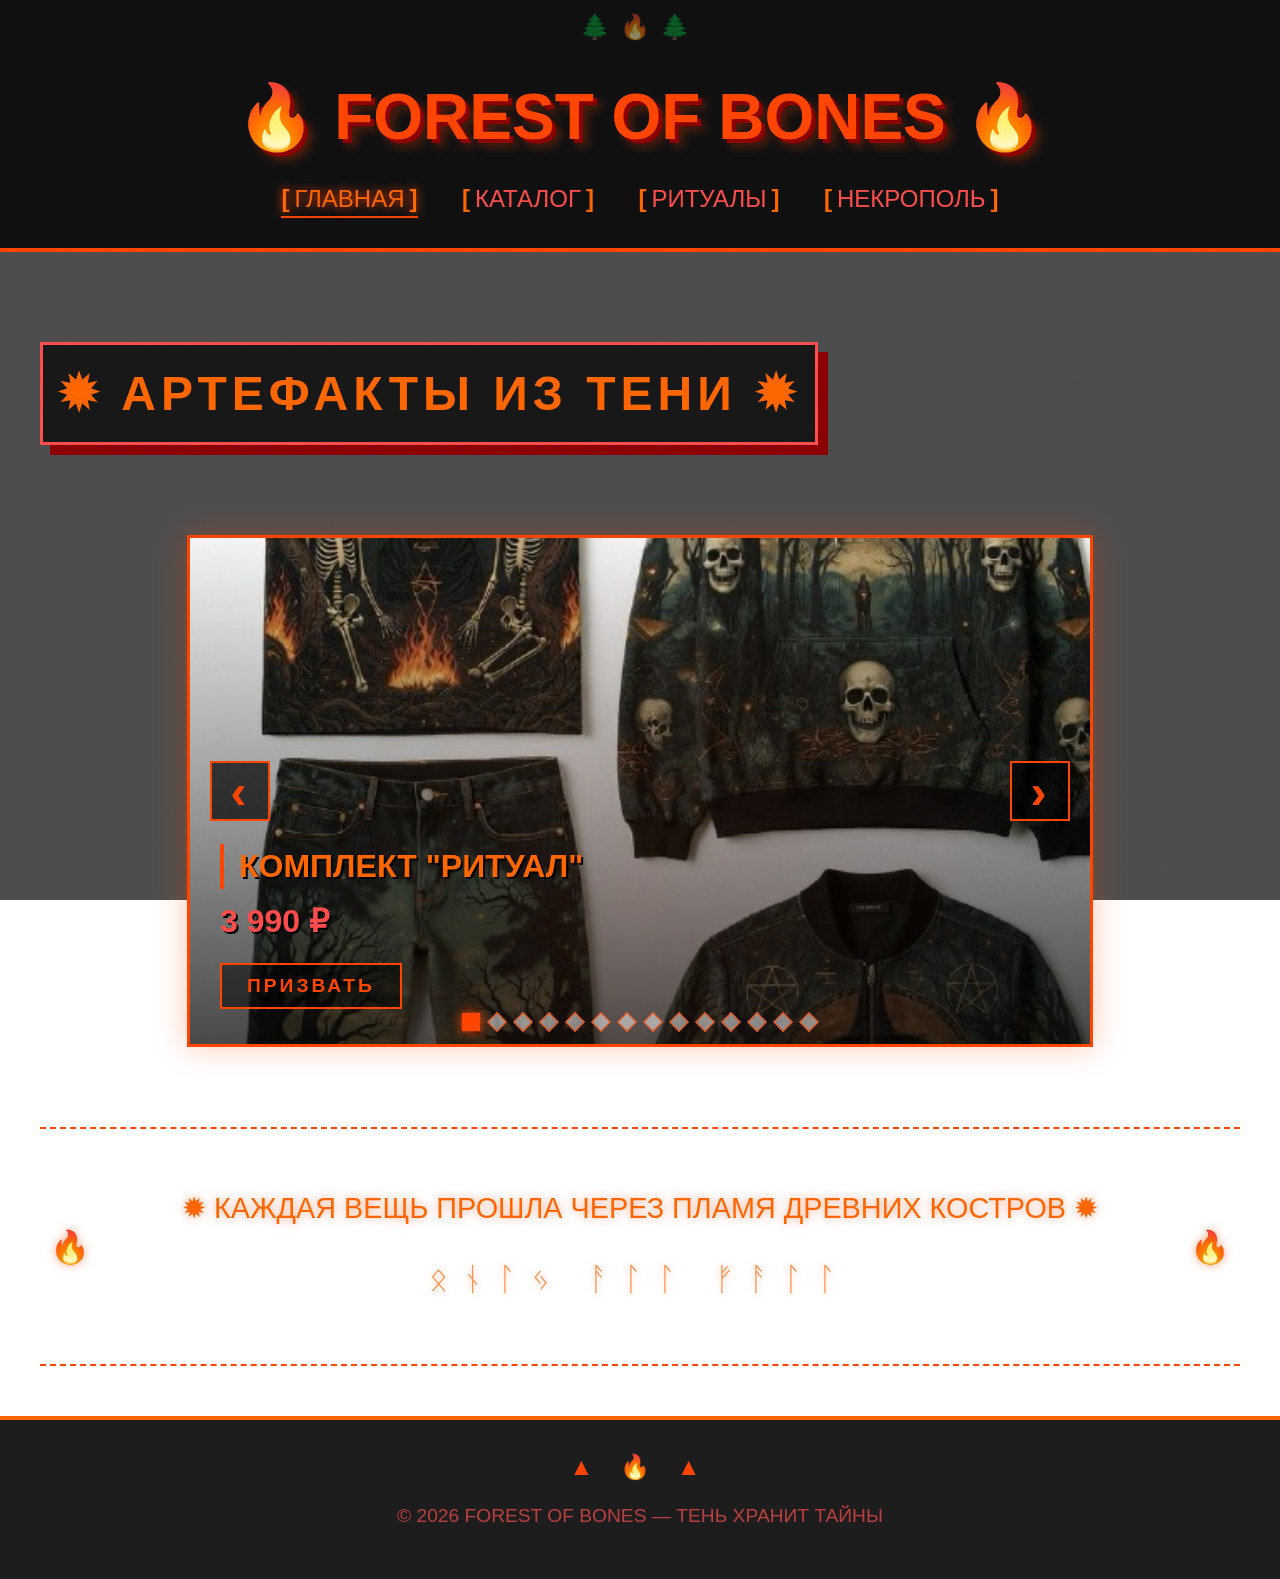
<file: index.html>
<!DOCTYPE html>
<html lang="ru">
<head>
    <meta charset="UTF-8">
    <meta name="viewport" content="width=device-width, initial-scale=1.0">
    <title>FOREST OF BONES | Оккультная одежда</title>
    <link rel="stylesheet" href="style.css">
</head>
<body>
    <header>
        <h1>🔥 FOREST OF BONES 🔥</h1>
        <nav>
    <a href="index.html" class="active">Главная</a>
    <a href="tshirts.html">Каталог</a>
    <a href="#">Ритуалы</a>
    <a href="#">Некрополь</a>
</nav>
    </header>
    
    <main>
        <h2>✹ АРТЕФАКТЫ ИЗ ТЕНИ ✹</h2>
        
        <div class="slider-container">
            <div class="slider">
                <!-- Все 14 фоток будут здесь -->
                <div class="slide">
                    <img src="products/фото1.jpg" alt="Оккультная одежда 1">
                    <div class="slide-overlay"></div>
                    <div class="slide-content">
                        <h3>КОМПЛЕКТ "РИТУАЛ"</h3>
                        <p class="slide-price">3 990 ₽</p>
                        <button class="occult-btn">ПРИЗВАТЬ</button>
                    </div>
                </div>
                
                <div class="slide">
                    <img src="products/фото2.jpg" alt="Оккультная одежда 2">
                    <div class="slide-overlay"></div>
                    <div class="slide-content">
                        <h3>КОМПЛЕКТ "PYREBORN COVEN"</h3>
                        <p class="slide-price">5 990 ₽</p>
                        <button class="occult-btn">ПРИЗВАТЬ</button>
                    </div>
                </div>
                
                <div class="slide">
                    <img src="products/фото3.jpg" alt="Оккультная одежда 3">
                    <div class="slide-overlay"></div>
                    <div class="slide-content">
                        <h3>КОМПЛЕКТ "ПЛЯСКА КОСТЕЙ"</h3>
                        <p class="slide-price">4 990 ₽</p>
                        <button class="occult-btn">ПРИЗВАТЬ</button>
                    </div>
                </div>
                
                <div class="slide">
                    <img src="products/фото4.jpg" alt="Оккультная одежда 4">
                    <div class="slide-overlay"></div>
                    <div class="slide-content">
                        <h3>КОМПЛЕКТ "ОГОНЬ ИЗНУТРИ"</h3>
                        <p class="slide-price">7 990 ₽</p>
                        <button class="occult-btn">ПРИЗВАТЬ</button>
                    </div>
                </div>
                
                <div class="slide">
                    <img src="products/фото5.jpg" alt="Оккультная одежда 5">
                    <div class="slide-overlay"></div>
                    <div class="slide-content">
                        <h3>КОМПЛЕКТ "ЧЕРЕП В ТУМАНЕ"</h3>
                        <p class="slide-price">3 490 ₽</p>
                        <button class="occult-btn">ПРИЗВАТЬ</button>
                    </div>
                </div>
                
                <div class="slide">
                    <img src="products/фото6.jpg" alt="Оккультная одежда 6">
                    <div class="slide-overlay"></div>
                    <div class="slide-content">
                        <h3>КОМПЛЕКТ "ТЕНЬ ШАМАНА"</h3>
                        <p class="slide-price">2 990 ₽</p>
                        <button class="occult-btn">ПРИЗВАТЬ</button>
                    </div>
                </div>
                
                <div class="slide">
                    <img src="products/фото7.jpg" alt="Оккультная одежда 7">
                    <div class="slide-overlay"></div>
                    <div class="slide-content">
                        <h3>КОМПЛЕКТ "РУНЫ КРОВИ"</h3>
                        <p class="slide-price">3 990 ₽</p>
                        <button class="occult-btn">ПРИЗВАТЬ</button>
                    </div>
                </div>
                
                <div class="slide">
                    <img src="products/фото8.jpg" alt="Оккультная одежда 8">
                    <div class="slide-overlay"></div>
                    <div class="slide-content">
                        <h3>КОМПЛЕКТ "ЛЕС МЁРТВЫХ"</h3>
                        <p class="slide-price">5 990 ₽</p>
                        <button class="occult-btn">ПРИЗВАТЬ</button>
                    </div>
                </div>
                
                <div class="slide">
                    <img src="products/фото9.jpg" alt="Оккультная одежда 9">
                    <div class="slide-overlay"></div>
                    <div class="slide-content">
                        <h3>КОМПЛЕКТ "КОСТРИЩЕ"</h3>
                        <p class="slide-price">4 990 ₽</p>
                        <button class="occult-btn">ПРИЗВАТЬ</button>
                    </div>
                </div>
                
                <div class="slide">
                    <img src="products/фото10.jpg" alt="Оккультная одежда 10">
                    <div class="slide-overlay"></div>
                    <div class="slide-content">
                        <h3>КОМПЛЕКТ "ШАЛАШ ШАМАНА"</h3>
                        <p class="slide-price">8 990 ₽</p>
                        <button class="occult-btn">ПРИЗВАТЬ</button>
                    </div>
                </div>
                
                <div class="slide">
                    <img src="products/фото11.jpg" alt="Оккультная одежда 11">
                    <div class="slide-overlay"></div>
                    <div class="slide-content">
                        <h3>КОМПЛЕКТ "ПАЛЬЦЫ СКЕЛЕТА"</h3>
                        <p class="slide-price">990 ₽</p>
                        <button class="occult-btn">ПРИЗВАТЬ</button>
                    </div>
                </div>
                
                <div class="slide">
                    <img src="products/фото12.jpg" alt="Оккультная одежда 12">
                    <div class="slide-overlay"></div>
                    <div class="slide-content">
                        <h3>КОМПЛЕКТ "ТЕНЬ НОЧИ"</h3>
                        <p class="slide-price">6 990 ₽</p>
                        <button class="occult-btn">ПРИЗВАТЬ</button>
                    </div>
                </div>
                
                <div class="slide">
                    <img src="products/фото13.jpg" alt="Оккультная одежда 13">
                    <div class="slide-overlay"></div>
                    <div class="slide-content">
                        <h3>КОМПЛЕКТ "ЛИК БЕЗДНЫ"</h3>
                        <p class="slide-price">2 490 ₽</p>
                        <button class="occult-btn">ПРИЗВАТЬ</button>
                    </div>
                </div>
                
                <div class="slide">
                    <img src="products/фото14.jpg" alt="Оккультная одежда 14">
                    <div class="slide-overlay"></div>
                    <div class="slide-content">
                        <h3>КОМПЛЕКТ "КОГТИ ВОРОНА"</h3>
                        <p class="slide-price">1 990 ₽</p>
                        <button class="occult-btn">ПРИЗВАТЬ</button>
                    </div>
                </div>
            </div>
            
            <!-- Кнопки управления слайдером -->
            <button class="slider-btn prev-btn">‹</button>
            <button class="slider-btn next-btn">›</button>
            
            <!-- Индикаторы (точечки) -->
            <div class="slider-dots">
                <!-- JavaScript создаст их автоматически -->
            </div>
        </div>
        
        <!-- Мистическая секция -->
        <div class="ritual-section">
            <p>✹ КАЖДАЯ ВЕЩЬ ПРОШЛА ЧЕРЕЗ ПЛАМЯ ДРЕВНИХ КОСТРОВ ✹</p>
            <p class="small-runes">ᛟᚾᛚᛃ ᚨᛚᛚ ᚠᚨᛚᛚ</p>
        </div>
    </main>
    
    <footer>
        <p>© 2026 FOREST OF BONES — ТЕНЬ ХРАНИТ ТАЙНЫ</p>
    </footer>

    <!-- Подключаем JavaScript -->
    <script src="script.js"></script>
</body>
</html>
</file>
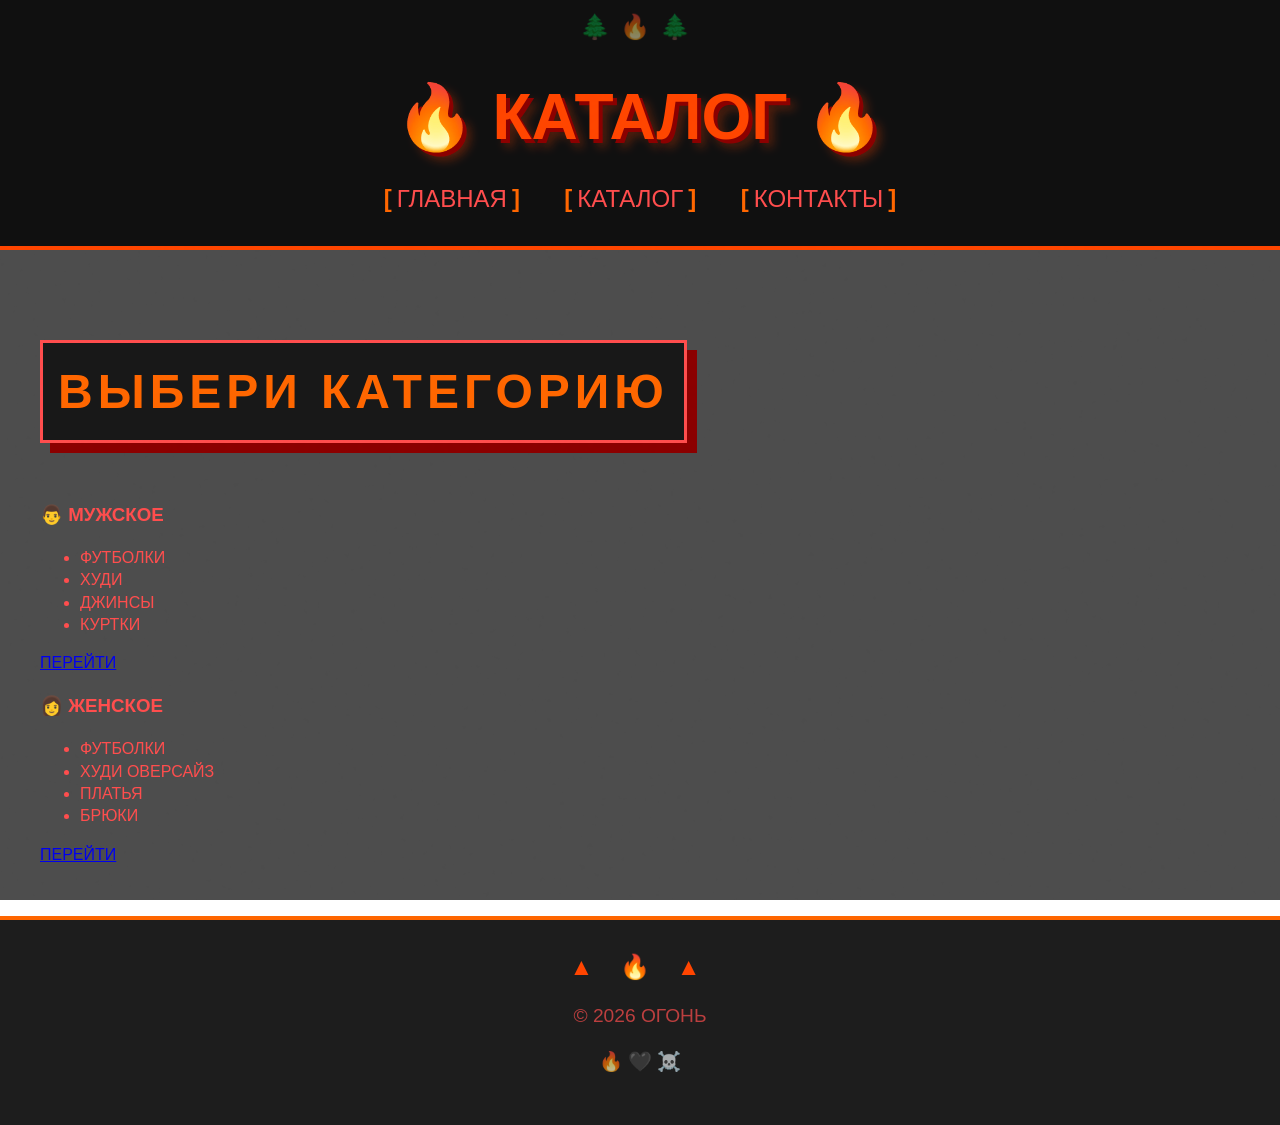
<file: catalog.html>
<!DOCTYPE html>
<html lang="ru">
<head>
    <meta charset="UTF-8">
    <meta name="viewport" content="width=device-width, initial-scale=1.0">
    <title>Каталог | ОГОНЬ</title>
    <link rel="stylesheet" href="style.css">
</head>
<body>
    <header>
        <h1>🔥 КАТАЛОГ 🔥</h1>
        <nav>
            <a href="index.html">Главная</a>
            <a href="catalog.html">Каталог</a>
            <a href="#contacts">Контакты</a>
        </nav>
    </header>
    
    <main>
        <h2>ВЫБЕРИ КАТЕГОРИЮ</h2>
        
        <div class="catalog-categories">
            <div class="catalog-card catalog-card-men">
                <h3>👨 МУЖСКОЕ</h3>
                <ul class="category-list">
                    <li>Футболки</li>
                    <li>Худи</li>
                    <li>Джинсы</li>
                    <li>Куртки</li>
                </ul>
                <a href="men.html" class="catalog-button">ПЕРЕЙТИ</a>
            </div>
            
            <div class="catalog-card catalog-card-women">
                <h3>👩 ЖЕНСКОЕ</h3>
                <ul class="category-list">
                    <li>Футболки</li>
                    <li>Худи оверсайз</li>
                    <li>Платья</li>
                    <li>Брюки</li>
                </ul>
                <a href="women.html" class="catalog-button">ПЕРЕЙТИ</a>
            </div>
        </div>
    </main>
    
    <footer>
        <p>© 2026 ОГОНЬ</p>
        <p>🔥 🖤 ☠️</p>
    </footer>
</body>
</html>
</file>
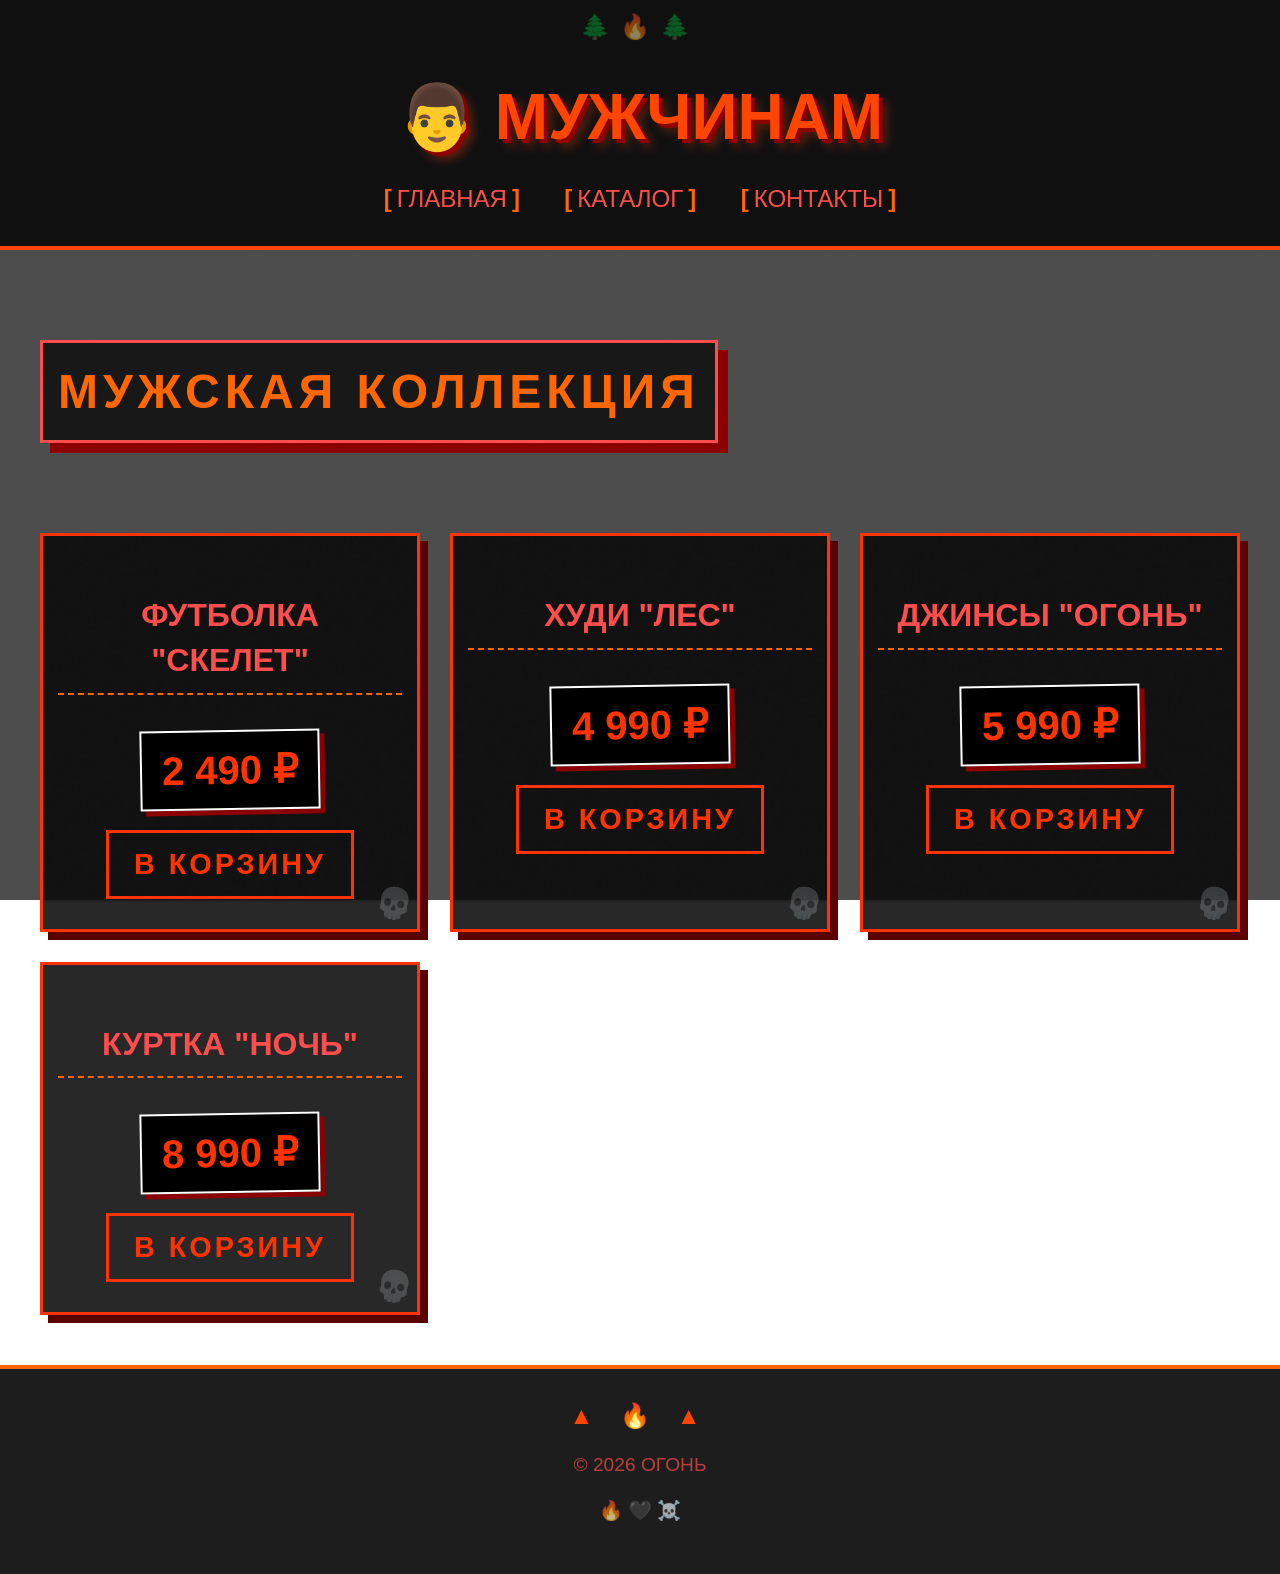
<file: men.html>
<!DOCTYPE html>
<html lang="ru">
<head>
    <meta charset="UTF-8">
    <meta name="viewport" content="width=device-width, initial-scale=1.0">
    <title>Мужчинам | ОГОНЬ</title>
    <link rel="stylesheet" href="style.css">
</head>
<body>
    <header>
        <h1>👨 МУЖЧИНАМ</h1>
        <nav>
            <a href="index.html">Главная</a>
            <a href="catalog.html">Каталог</a>
            <a href="#contacts">Контакты</a>
        </nav>
    </header>
    
    <main>
        <h2>МУЖСКАЯ КОЛЛЕКЦИЯ</h2>
        
        <div class="products">
            <div class="product-card">
                <h3>Футболка "СКЕЛЕТ"</h3>
                <p class="price">2 490 ₽</p>
                <button onclick="alert('Добавлено в корзину')">В КОРЗИНУ</button>
            </div>
            <div class="product-card">
                <h3>Худи "ЛЕС"</h3>
                <p class="price">4 990 ₽</p>
                <button onclick="alert('Добавлено в корзину')">В КОРЗИНУ</button>
            </div>
            <div class="product-card">
                <h3>Джинсы "ОГОНЬ"</h3>
                <p class="price">5 990 ₽</p>
                <button onclick="alert('Добавлено в корзину')">В КОРЗИНУ</button>
            </div>
            <div class="product-card">
                <h3>Куртка "НОЧЬ"</h3>
                <p class="price">8 990 ₽</p>
                <button onclick="alert('Добавлено в корзину')">В КОРЗИНУ</button>
            </div>
        </div>
    </main>
    
    <footer>
        <p>© 2026 ОГОНЬ</p>
        <p>🔥 🖤 ☠️</p>
    </footer>
</body>
</html>
</file>
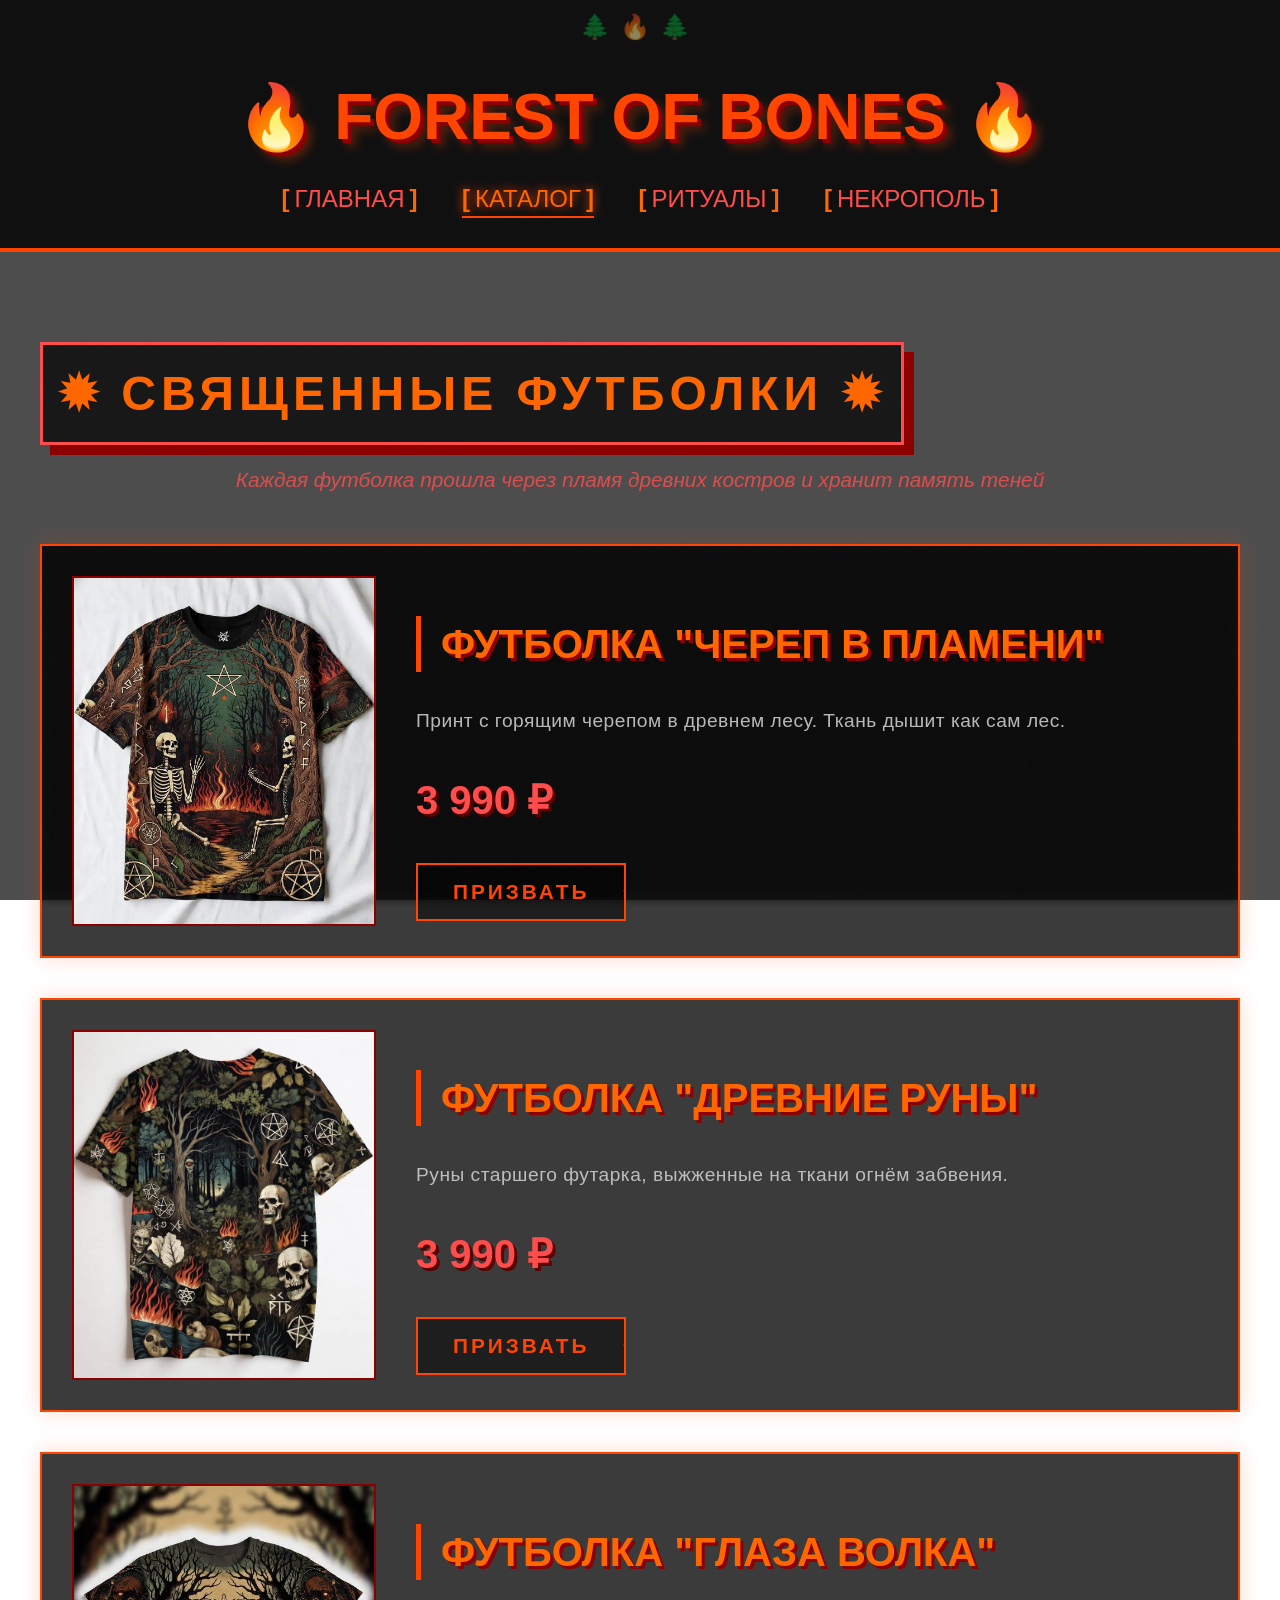
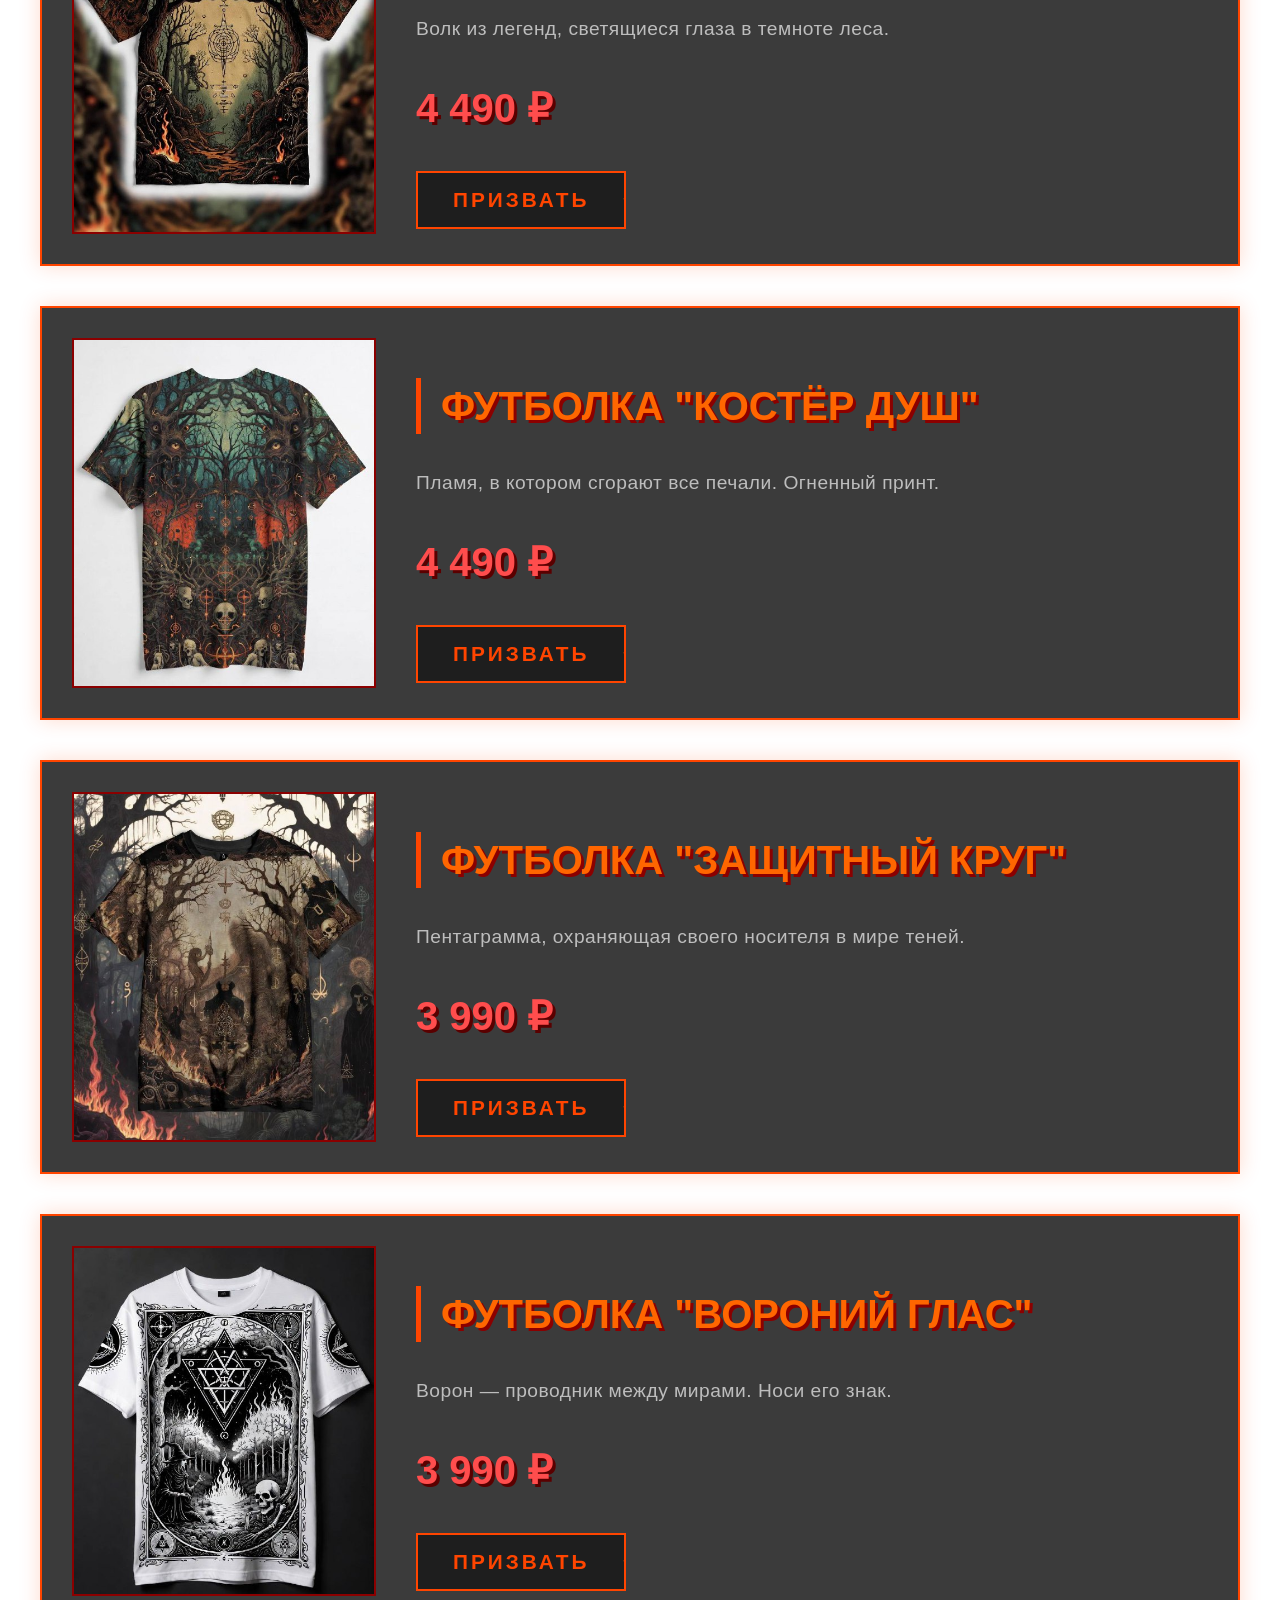
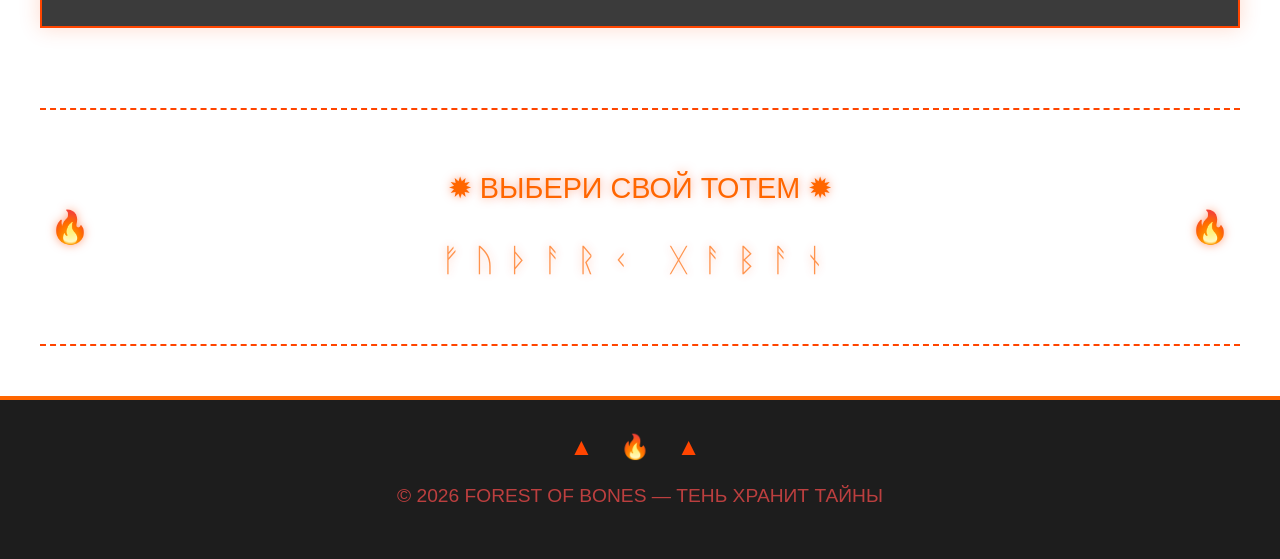
<file: tshirts.html>
<!DOCTYPE html>
<html lang="ru">
<head>
    <meta charset="UTF-8">
    <meta name="viewport" content="width=device-width, initial-scale=1.0">
    <title>Футболки | FOREST OF BONES</title>
    <link rel="stylesheet" href="style.css">
</head>
<body>
    <header>
        <h1>🔥 FOREST OF BONES 🔥</h1>
        <nav>
            <a href="index.html">Главная</a>
            <a href="tshirts.html" class="active">Каталог</a>
            <a href="#">Ритуалы</a>
            <a href="#">Некрополь</a>
        </nav>
    </header>
    
    <main>
        <h2>✹ СВЯЩЕННЫЕ ФУТБОЛКИ ✹</h2>
        <p class="category-description">Каждая футболка прошла через пламя древних костров и хранит память теней</p>
        
        <div class="vertical-catalog">
            <!-- Футболка 1 -->
            <div class="vertical-item">
                <div class="vertical-image">
                    <img src="tshirts/футболка1.jpg" alt="Футболка с черепом">
                    <div class="flame-overlay"></div>
                </div>
                <div class="vertical-info">
                    <h3>ФУТБОЛКА "ЧЕРЕП В ПЛАМЕНИ"</h3>
                    <p class="vertical-description">Принт с горящим черепом в древнем лесу. Ткань дышит как сам лес.</p>
                    <p class="vertical-price">3 990 ₽</p>
                    <button class="occult-btn">ПРИЗВАТЬ</button>
                </div>
            </div>

            <!-- Футболка 2 -->
            <div class="vertical-item">
                <div class="vertical-image">
                    <img src="tshirts/футболка2.jpg" alt="Футболка с рунами">
                    <div class="flame-overlay"></div>
                </div>
                <div class="vertical-info">
                    <h3>ФУТБОЛКА "ДРЕВНИЕ РУНЫ"</h3>
                    <p class="vertical-description">Руны старшего футарка, выжженные на ткани огнём забвения.</p>
                    <p class="vertical-price">3 990 ₽</p>
                    <button class="occult-btn">ПРИЗВАТЬ</button>
                </div>
            </div>

            <!-- Футболка 3 -->
            <div class="vertical-item">
                <div class="vertical-image">
                    <img src="tshirts/футболка3.jpg" alt="Футболка с волком">
                    <div class="flame-overlay"></div>
                </div>
                <div class="vertical-info">
                    <h3>ФУТБОЛКА "ГЛАЗА ВОЛКА"</h3>
                    <p class="vertical-description">Волк из легенд, светящиеся глаза в темноте леса.</p>
                    <p class="vertical-price">4 490 ₽</p>
                    <button class="occult-btn">ПРИЗВАТЬ</button>
                </div>
            </div>

            <!-- Футболка 4 -->
            <div class="vertical-item">
                <div class="vertical-image">
                    <img src="tshirts/футболка4.jpg" alt="Футболка с костром">
                    <div class="flame-overlay"></div>
                </div>
                <div class="vertical-info">
                    <h3>ФУТБОЛКА "КОСТЁР ДУШ"</h3>
                    <p class="vertical-description">Пламя, в котором сгорают все печали. Огненный принт.</p>
                    <p class="vertical-price">4 490 ₽</p>
                    <button class="occult-btn">ПРИЗВАТЬ</button>
                </div>
            </div>

            <!-- Футболка 5 -->
            <div class="vertical-item">
                <div class="vertical-image">
                    <img src="tshirts/футболка5.jpg" alt="Футболка с пентаграммой">
                    <div class="flame-overlay"></div>
                </div>
                <div class="vertical-info">
                    <h3>ФУТБОЛКА "ЗАЩИТНЫЙ КРУГ"</h3>
                    <p class="vertical-description">Пентаграмма, охраняющая своего носителя в мире теней.</p>
                    <p class="vertical-price">3 990 ₽</p>
                    <button class="occult-btn">ПРИЗВАТЬ</button>
                </div>
            </div>

            <!-- Футболка 6 -->
            <div class="vertical-item">
                <div class="vertical-image">
                    <img src="tshirts/футболка6.jpg" alt="Футболка с вороном">
                    <div class="flame-overlay"></div>
                </div>
                <div class="vertical-info">
                    <h3>ФУТБОЛКА "ВОРОНИЙ ГЛАС"</h3>
                    <p class="vertical-description">Ворон — проводник между мирами. Носи его знак.</p>
                    <p class="vertical-price">3 990 ₽</p>
                    <button class="occult-btn">ПРИЗВАТЬ</button>
                </div>
            </div>
        </div>

        <!-- Мистическая секция -->
        <div class="ritual-section">
            <p>✹ ВЫБЕРИ СВОЙ ТОТЕМ ✹</p>
            <p class="small-runes">ᚠᚢᚦᚨᚱᚲ ᚷᚨᛒᚨᚾ</p>
        </div>
    </main>
    
    <footer>
        <p>© 2026 FOREST OF BONES — ТЕНЬ ХРАНИТ ТАЙНЫ</p>
    </footer>

    <script src="script.js"></script>
</body>
</html>
</file>
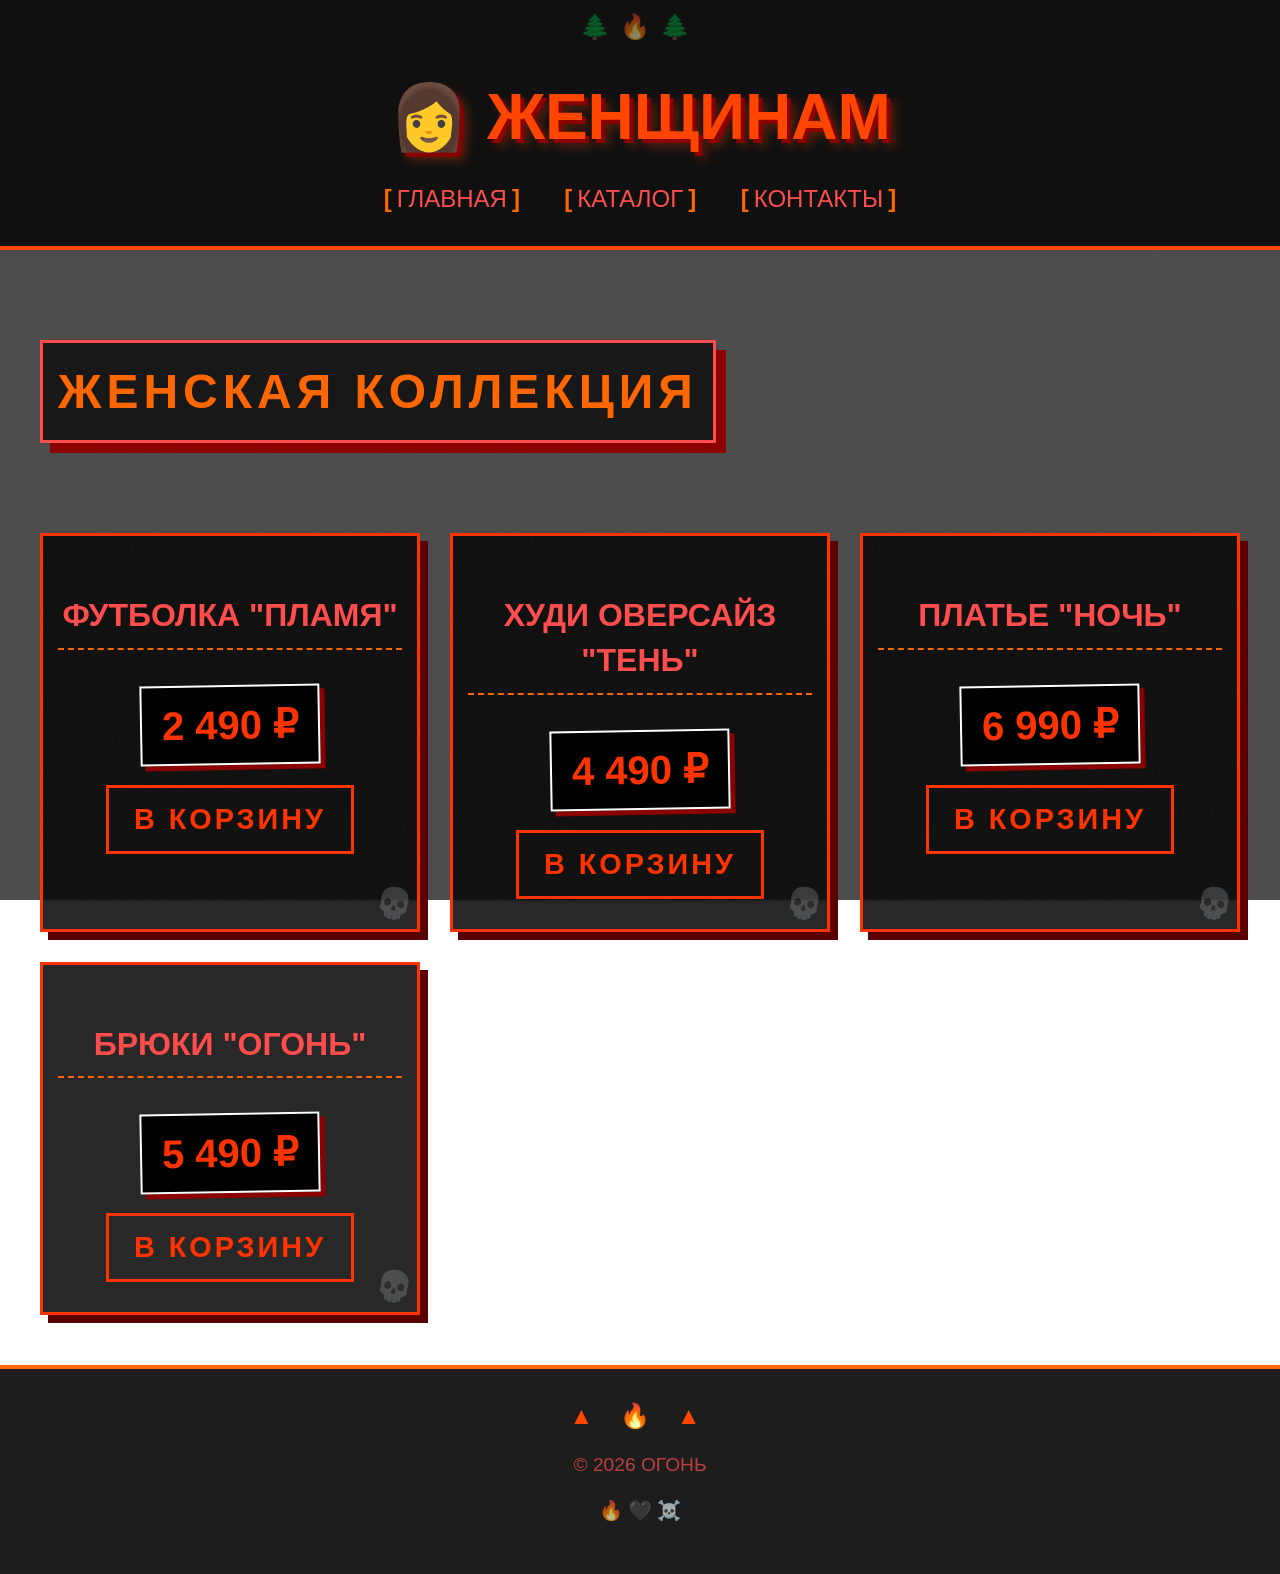
<file: women.html>
<!DOCTYPE html>
<html lang="ru">
<head>
    <meta charset="UTF-8">
    <meta name="viewport" content="width=device-width, initial-scale=1.0">
    <title>Женщинам | ОГОНЬ</title>
    <link rel="stylesheet" href="style.css">
</head>
<body>
    <header>
        <h1>👩 ЖЕНЩИНАМ</h1>
        <nav>
            <a href="index.html">Главная</a>
            <a href="catalog.html">Каталог</a>
            <a href="#contacts">Контакты</a>
        </nav>
    </header>
    
    <main>
        <h2>ЖЕНСКАЯ КОЛЛЕКЦИЯ</h2>
        
        <div class="products">
            <div class="product-card">
                <h3>Футболка "ПЛАМЯ"</h3>
                <p class="price">2 490 ₽</p>
                <button onclick="alert('Добавлено в корзину')">В КОРЗИНУ</button>
            </div>
            <div class="product-card">
                <h3>Худи оверсайз "ТЕНЬ"</h3>
                <p class="price">4 490 ₽</p>
                <button onclick="alert('Добавлено в корзину')">В КОРЗИНУ</button>
            </div>
            <div class="product-card">
                <h3>Платье "НОЧЬ"</h3>
                <p class="price">6 990 ₽</p>
                <button onclick="alert('Добавлено в корзину')">В КОРЗИНУ</button>
            </div>
            <div class="product-card">
                <h3>Брюки "ОГОНЬ"</h3>
                <p class="price">5 490 ₽</p>
                <button onclick="alert('Добавлено в корзину')">В КОРЗИНУ</button>
            </div>
        </div>
    </main>
    
    <footer>
        <p>© 2026 ОГОНЬ</p>
        <p>🔥 🖤 ☠️</p>
    </footer>
</body>
</html>
</file>
<file: style.css>
/* ===== ОСНОВНОЙ ФОН САЙТА ===== */
html, body {
    margin: 0;
    padding: 0;
    min-height: 100vh;
    width: 100%;
}

body {
    /* Фоновое изображение - правильный путь с пробелом */
    background-image: url('C:/Users/79152/Desktop/clothing/задний фон для сайта/фотка1.jpg');
    
    /* Настройки отображения */
    background-size: cover;
    background-position: center;
    background-attachment: fixed;
    background-repeat: no-repeat;
    
    /* Цвет текста по умолчанию */
    color: #ff4d4d;
    font-family: 'Arial Black', sans-serif;
    line-height: 1.4;
    text-transform: uppercase;
    position: relative;
}

/* Тёмная подложка поверх фона */
body::before {
    content: "";
    position: fixed;
    top: 0;
    left: 0;
    width: 100%;
    height: 100%;
    background-color: rgba(0, 0, 0, 0.7);
    z-index: -1;
}

/* Текстура шума */
body::after {
    content: "";
    position: fixed;
    top: 0;
    left: 0;
    width: 100%;
    height: 100%;
    background-image: url('data:image/svg+xml,%3Csvg viewBox="0 0 200 200" xmlns="http://www.w3.org/2000/svg"%3E%3Cfilter id="noise"%3E%3CfeTurbulence type="fractalNoise" baseFrequency="0.65" numOctaves="3" stitchTiles="stitch"/%3E%3C/filter%3E%3Crect width="100%25" height="100%25" filter="url(%23noise)" opacity="0.1"/%3E%3C/svg%3E');
    opacity: 0.1;
    pointer-events: none;
    z-index: 9998;
    mix-blend-mode: overlay;
}

/* ===== ШАПКА САЙТА ===== */
header {
    background-color: rgba(0, 0, 0, 0.8);
    border-bottom: 4px solid #ff4500;
    padding: 30px 20px;
    text-align: center;
    position: relative;
}

header::before {
    content: "🌲🔥🌲";
    position: absolute;
    top: 10px;
    left: 50%;
    transform: translateX(-50%);
    color: #ff6600;
    font-size: 24px;
    opacity: 0.5;
    letter-spacing: 10px;
}

h1 {
    font-size: 4rem;
    color: #ff4500;
    text-shadow: 
        4px 4px 0 #8b0000,
        8px 8px 10px rgba(255, 69, 0, 0.3);
    margin-bottom: 10px;
    word-break: break-word;
}

nav {
    margin-top: 20px;
}

nav a {
    color: #ff4d4d;
    text-decoration: none;
    font-size: 1.5rem;
    margin: 0 20px;
    display: inline-block;
    position: relative;
}

nav a::before {
    content: '[';
    margin-right: 5px;
    color: #ff6600;
    font-weight: bold;
}

nav a::after {
    content: ']';
    margin-left: 5px;
    color: #ff6600;
    font-weight: bold;
}

nav a:hover {
    color: #ffffff;
    background-color: #8b0000;
    padding: 5px 10px;
    transform: rotate(-1deg);
}

/* ===== ОСНОВНОЙ КОНТЕНТ ===== */
main {
    max-width: 1200px;
    margin: 50px auto;
    padding: 0 20px;
    position: relative;
    z-index: 1;
}

h2 {
    font-size: 3rem;
    color: #ff6600;
    text-align: center;
    margin-bottom: 40px;
    border: 3px solid #ff4d4d;
    padding: 15px;
    display: inline-block;
    width: auto;
    margin-left: auto;
    margin-right: auto;
    background-color: rgba(0, 0, 0, 0.7);
    box-shadow: 10px 10px 0 #8b0000;
    letter-spacing: 5px;
}

/* ===== КАРТОЧКИ ТОВАРОВ ===== */
.products {
    display: grid;
    grid-template-columns: repeat(auto-fit, minmax(280px, 1fr));
    gap: 30px;
    margin-top: 50px;
}

.product-card {
    background: rgba(17, 17, 17, 0.9);
    border: 3px solid #ff3300;
    padding: 25px 15px 30px 15px;
    text-align: center;
    position: relative;
    transition: all 0.1s ease;
    box-shadow: 8px 8px 0 #5a0000;
    backdrop-filter: blur(2px);
}

.product-card::after {
    content: "💀";
    position: absolute;
    bottom: 5px;
    right: 5px;
    font-size: 30px;
    opacity: 0.2;
    color: #ff4500;
    transform: rotate(10deg);
}

.product-card:hover {
    background-color: rgba(26, 0, 0, 0.95);
    border-color: #ff4500;
    transform: translate(-4px, -4px);
    box-shadow: 12px 12px 0 #ff0000;
}

.product-card h3 {
    font-size: 2rem;
    color: #ff4d4d;
    margin-bottom: 15px;
    border-bottom: 2px dashed #ff6600;
    padding-bottom: 10px;
}

.price {
    font-size: 2.5rem;
    font-weight: bold;
    color: #ff3300;
    background-color: #000;
    padding: 10px 20px;
    display: inline-block;
    margin: 20px 0;
    border: 2px solid white;
    transform: rotate(-1deg);
    box-shadow: 5px 5px 0 #8b0000;
}

button {
    background-color: transparent;
    color: #ff3300;
    border: 3px solid #ff3300;
    font-size: 1.8rem;
    font-weight: bold;
    padding: 15px 25px;
    cursor: pointer;
    text-transform: uppercase;
    letter-spacing: 3px;
    transition: 0.1s;
    box-shadow: 0 0 0 #8b0000;
}

button:hover {
    background-color: #ff3300;
    color: #000000;
    border-color: #ffffff;
    box-shadow: 5px 5px 0 #ffffff;
    transform: scale(0.98);
}

/* ===== ПОДВАЛ ===== */
footer {
    background-color: rgba(5, 5, 5, 0.9);
    color: #ff4d4d;
    text-align: center;
    padding: 30px;
    border-top: 4px solid #ff6600;
    margin-top: 50px;
    font-size: 1.2rem;
    position: relative;
    z-index: 1;
    backdrop-filter: blur(2px);
}

footer::before {
    content: "▲ 🔥 ▲";
    display: block;
    font-size: 24px;
    color: #ff4500;
    margin-bottom: 15px;
    letter-spacing: 10px;
}

footer p {
    opacity: 0.7;
}
/* ===== СЕТКА ТОВАРОВ ===== */
.products-grid {
    display: grid;
    grid-template-columns: repeat(auto-fit, minmax(320px, 1fr));
    gap: 30px;
    margin: 50px 0;
    position: relative;
}

/* Карточка товара */
.product-item {
    background: rgba(10, 10, 10, 0.8);
    border: 2px solid #ff4500;
    padding: 20px;
    text-align: center;
    transition: all 0.3s ease;
    position: relative;
    overflow: hidden;
    backdrop-filter: blur(5px);
    transform: rotate(var(--rotation, 0deg));
}

/* Разный наклон для карточек (эффект "разбросанных по лесу") */
.product-item:nth-child(odd) {
    --rotation: -1deg;
}

.product-item:nth-child(even) {
    --rotation: 1deg;
}

.product-item:nth-child(3n) {
    --rotation: 0.5deg;
}

.product-item:hover {
    transform: scale(1.02) rotate(0deg);
    border-color: #ff6600;
    box-shadow: 0 0 30px rgba(255, 69, 0, 0.5);
}

/* Контейнер для изображения */
.product-image {
    position: relative;
    overflow: hidden;
    margin-bottom: 15px;
    border: 2px solid #8b0000;
    aspect-ratio: 1 / 1; /* Квадратное соотношение */
}

.product-image img {
    width: 100%;
    height: 100%;
    object-fit: cover; /* Чтобы фото заполняло контейнер */
    display: block;
    transition: transform 0.5s ease;
}

.product-item:hover .product-image img {
    transform: scale(1.1);
}

/* Эффект пламени поверх фото */
.flame-overlay {
    position: absolute;
    top: 0;
    left: 0;
    width: 100%;
    height: 100%;
    background: radial-gradient(circle at 50% 50%, 
                rgba(255, 69, 0, 0.2) 0%, 
                transparent 70%);
    opacity: 0;
    transition: opacity 0.3s ease;
    pointer-events: none;
    mix-blend-mode: overlay;
}

.product-item:hover .flame-overlay {
    opacity: 0.6;
}

/* Название товара */
.product-item h3 {
    font-size: 1.5rem;
    color: #ff4d4d;
    margin: 15px 0 10px;
    text-shadow: 2px 2px 0 #8b0000;
    letter-spacing: 2px;
}

/* Цена */
.product-price {
    font-size: 2rem;
    color: #ff6600;
    font-weight: bold;
    margin: 10px 0;
    text-shadow: 3px 3px 0 #5a0000;
}

/* Кнопка в оккультном стиле */
.occult-btn {
    background: transparent;
    color: #ff4500;
    border: 2px solid #ff4500;
    font-size: 1.2rem;
    padding: 12px 25px;
    margin: 15px 0 5px;
    cursor: pointer;
    text-transform: uppercase;
    letter-spacing: 3px;
    position: relative;
    overflow: hidden;
    transition: all 0.3s ease;
}

.occult-btn::before {
    content: "✹";
    position: absolute;
    left: -20px;
    top: 50%;
    transform: translateY(-50%);
    color: #ff6600;
    transition: left 0.3s ease;
}

.occult-btn::after {
    content: "✹";
    position: absolute;
    right: -20px;
    top: 50%;
    transform: translateY(-50%);
    color: #ff6600;
    transition: right 0.3s ease;
}

.occult-btn:hover {
    background-color: #ff4500;
    color: #000;
    box-shadow: 0 0 20px #ff4500;
}

.occult-btn:hover::before {
    left: 5px;
}

.occult-btn:hover::after {
    right: 5px;
}

/* Мистическая секция */
.ritual-section {
    text-align: center;
    margin: 80px 0 40px;
    padding: 30px;
    border-top: 2px dashed #ff4500;
    border-bottom: 2px dashed #ff4500;
    font-size: 1.8rem;
    color: #ff6600;
    text-shadow: 0 0 10px rgba(255, 69, 0, 0.5);
    position: relative;
}

.ritual-section::before,
.ritual-section::after {
    content: "🔥";
    position: absolute;
    font-size: 2rem;
    color: #ff4500;
}

.ritual-section::before {
    left: 10px;
    top: 50%;
    transform: translateY(-50%);
}

.ritual-section::after {
    right: 10px;
    top: 50%;
    transform: translateY(-50%);
}

.small-runes {
    font-size: 2rem;
    letter-spacing: 15px;
    margin-top: 20px;
    opacity: 0.7;
}

/* Адаптация для мобильных */
@media (max-width: 768px) {
    .products-grid {
        grid-template-columns: 1fr;
    }
    
    h1 {
        font-size: 2.5rem;
    }
    
    h2 {
        font-size: 2rem;
    }
    
    .ritual-section {
        font-size: 1.2rem;
    }
}
/* ===== СЛАЙДЕР ===== */
.slider-container {
    position: relative;
    max-width: 900px;
    margin: 50px auto;
    overflow: hidden;
    border: 3px solid #ff4500;
    box-shadow: 0 0 30px rgba(255, 69, 0, 0.3);
    background-color: #000;
}

.slider {
    display: flex;
    transition: transform 0.5s ease;
}

.slide {
    min-width: 100%;
    position: relative;
    aspect-ratio: 16 / 9; /* Соотношение сторон как у кино */
    overflow: hidden;
}

.slide img {
    width: 100%;
    height: 100%;
    object-fit: cover;
    display: block;
}

/* Затемнение и эффект пламени */
.slide-overlay {
    position: absolute;
    top: 0;
    left: 0;
    width: 100%;
    height: 100%;
    background: linear-gradient(to bottom, 
                transparent 0%, 
                rgba(0, 0, 0, 0.7) 100%);
    pointer-events: none;
}

.slide::after {
    content: "";
    position: absolute;
    top: 0;
    left: 0;
    width: 100%;
    height: 100%;
    background: radial-gradient(circle at 50% 70%, 
                rgba(255, 69, 0, 0.2) 0%, 
                transparent 70%);
    opacity: 0.3;
    transition: opacity 0.3s ease;
    pointer-events: none;
}

.slide:hover::after {
    opacity: 0.6;
}

/* Контент на слайде */
.slide-content {
    position: absolute;
    bottom: 30px;
    left: 30px;
    right: 30px;
    color: white;
    text-shadow: 2px 2px 0 #000;
    z-index: 10;
}

.slide-content h3 {
    font-size: 2rem;
    color: #ff6600;
    margin-bottom: 10px;
    border-left: 4px solid #ff4500;
    padding-left: 15px;
}

.slide-price {
    font-size: 2rem;
    color: #ff4d4d;
    font-weight: bold;
    margin: 10px 0;
}

/* Кнопки слайдера */
.slider-btn {
    position: absolute;
    top: 50%;
    transform: translateY(-50%);
    background: rgba(0, 0, 0, 0.7);
    color: #ff4500;
    border: 2px solid #ff4500;
    font-size: 3rem;
    width: 60px;
    height: 60px;
    display: flex;
    align-items: center;
    justify-content: center;
    cursor: pointer;
    z-index: 20;
    transition: all 0.3s ease;
    border-radius: 0;
}

.slider-btn:hover {
    background: #ff4500;
    color: black;
    box-shadow: 0 0 20px #ff4500;
}

.prev-btn {
    left: 20px;
}

.next-btn {
    right: 20px;
}

/* Индикаторы (точечки) */
.slider-dots {
    position: absolute;
    bottom: 15px;
    left: 50%;
    transform: translateX(-50%);
    display: flex;
    gap: 12px;
    z-index: 20;
}

.dot {
    width: 12px;
    height: 12px;
    background-color: rgba(255, 255, 255, 0.5);
    border: 1px solid #ff4500;
    cursor: pointer;
    transition: all 0.3s ease;
    transform: rotate(45deg); /* Ромбики вместо точек */
}

.dot.active {
    background-color: #ff4500;
    box-shadow: 0 0 10px #ff4500;
    transform: rotate(0deg) scale(1.3);
}

.dot:hover {
    background-color: #ff6600;
}

/* Кнопка "Призвать" на слайдере */
.slide-content .occult-btn {
    background: transparent;
    color: #ff4500;
    border: 2px solid #ff4500;
    font-size: 1.2rem;
    padding: 10px 25px;
    margin-top: 10px;
    cursor: pointer;
    text-transform: uppercase;
    letter-spacing: 3px;
    position: relative;
    overflow: hidden;
    transition: all 0.3s ease;
    background-color: rgba(0, 0, 0, 0.5);
}

.slide-content .occult-btn:hover {
    background-color: #ff4500;
    color: #000;
    box-shadow: 0 0 20px #ff4500;
}

/* Адаптация для мобильных */
@media (max-width: 768px) {
    .slider-btn {
        width: 40px;
        height: 40px;
        font-size: 2rem;
    }
    
    .slide-content h3 {
        font-size: 1.2rem;
    }
    
    .slide-price {
        font-size: 1.5rem;
    }
    
    .slide-content {
        bottom: 15px;
        left: 15px;
        right: 15px;
    }
}

/* ===== ВЕРТИКАЛЬНЫЙ КАТАЛОГ (ДЛЯ ФУТБОЛОК) ===== */
.vertical-catalog {
    display: flex;
    flex-direction: column;
    gap: 40px;
    margin: 50px 0;
    position: relative;
}

/* Один товар в каталоге */
.vertical-item {
    display: flex;
    gap: 40px;
    background: rgba(10, 10, 10, 0.8);
    border: 2px solid #ff4500;
    padding: 30px;
    position: relative;
    transition: all 0.3s ease;
    backdrop-filter: blur(5px);
    box-shadow: 0 0 20px rgba(255, 69, 0, 0.2);
}

.vertical-item:hover {
    border-color: #ff6600;
    box-shadow: 0 0 40px rgba(255, 69, 0, 0.4);
    transform: translateX(10px); /* Сдвиг вправо при наведении */
}

/* Левая часть с фото */
.vertical-image {
    flex: 0 0 300px; /* Фиксированная ширина */
    position: relative;
    overflow: hidden;
    border: 2px solid #8b0000;
    aspect-ratio: 1 / 1;
}

.vertical-image img {
    width: 100%;
    height: 100%;
    object-fit: cover;
    transition: transform 0.5s ease;
}

.vertical-item:hover .vertical-image img {
    transform: scale(1.05);
}

/* Правая часть с информацией */
.vertical-info {
    flex: 1;
    display: flex;
    flex-direction: column;
    justify-content: center;
    text-align: left;
}

.vertical-info h3 {
    font-size: 2.5rem;
    color: #ff6600;
    margin-bottom: 15px;
    text-shadow: 3px 3px 0 #8b0000;
    border-left: 5px solid #ff4500;
    padding-left: 20px;
}

.vertical-description {
    font-size: 1.2rem;
    color: #ccc;
    margin-bottom: 20px;
    text-transform: none;
    font-family: 'Arial', sans-serif;
    letter-spacing: 0.5px;
    line-height: 1.6;
    opacity: 0.9;
}

.vertical-price {
    font-size: 2.5rem;
    color: #ff4d4d;
    font-weight: bold;
    margin: 15px 0 20px;
    text-shadow: 3px 3px 0 #5a0000;
}

/* Кнопка в вертикальном каталоге */
.vertical-info .occult-btn {
    width: fit-content;
    font-size: 1.3rem;
    padding: 15px 35px;
    background: rgba(0, 0, 0, 0.5);
}

.vertical-info .occult-btn:hover {
    background: #ff4500;
}

/* Активная ссылка в меню */
nav a.active {
    color: #ff6600;
    text-shadow: 0 0 10px #ff4500;
    border-bottom: 2px solid #ff4500;
}

nav a.active::before,
nav a.active::after {
    color: #ff6600;
    font-weight: bold;
}

/* Описание категории */
.category-description {
    text-align: center;
    font-size: 1.3rem;
    color: #ff4d4d;
    margin: -20px 0 40px;
    text-transform: none;
    font-style: italic;
    opacity: 0.8;
}

/* Адаптация для мобильных */
@media (max-width: 768px) {
    .vertical-item {
        flex-direction: column;
        gap: 20px;
        padding: 20px;
    }
    
    .vertical-image {
        flex: 0 0 auto;
        width: 100%;
        max-width: 400px;
        margin: 0 auto;
    }
    
    .vertical-info h3 {
        font-size: 1.8rem;
    }
    
    .vertical-price {
        font-size: 2rem;
    }
    
    .vertical-info .occult-btn {
        width: 100%;
    }
}
</file>
